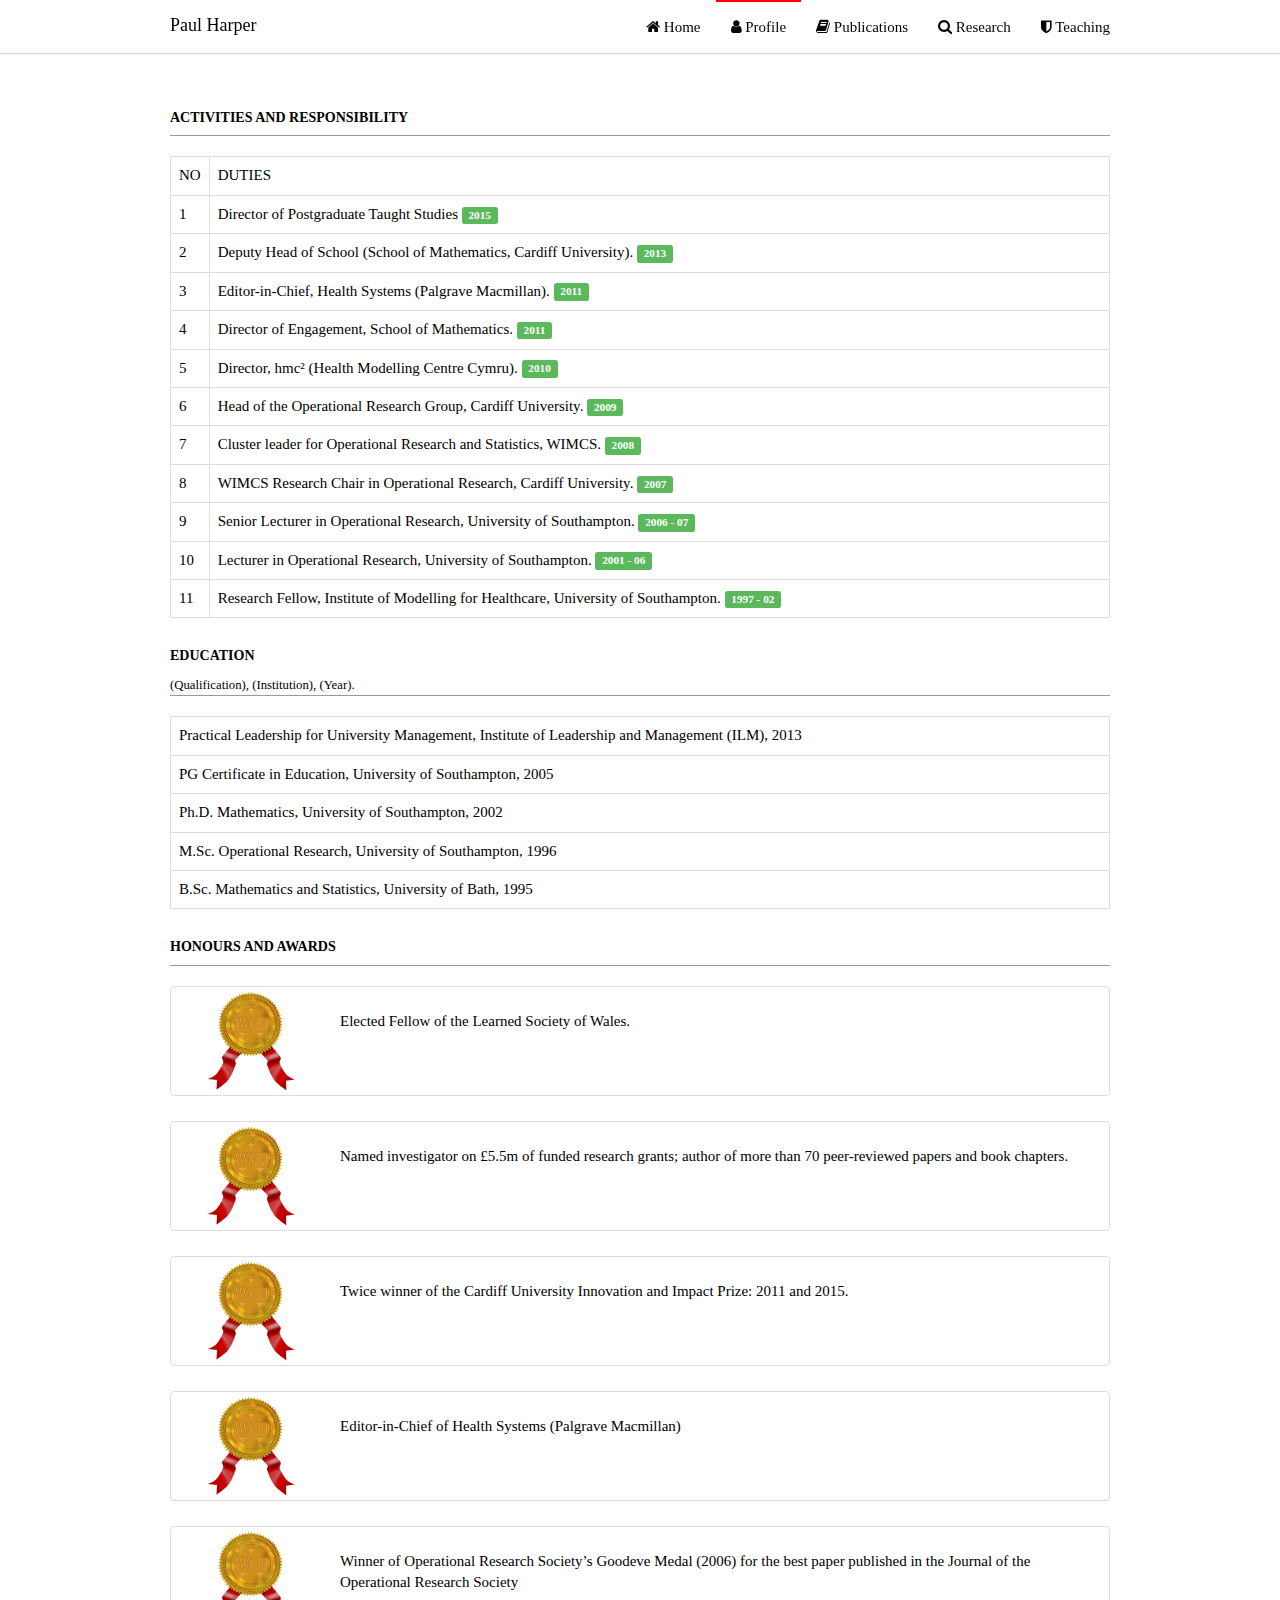
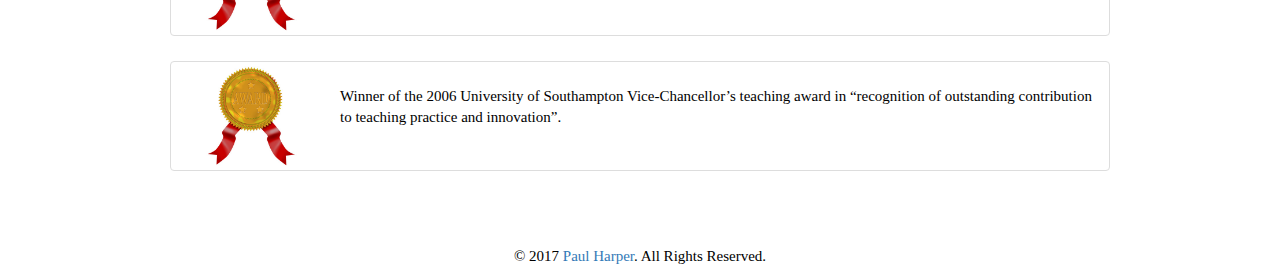
<file: profile.html>
<!DOCTYPE html>
<!-- define angular app -->
<html>

<head>
    <title>.:: Prof. Paul Harper ::.</title>
    <!-- SCROLLS -->
    <!--  <link rel="stylesheet" href="//netdna.bootstrapcdn.com/bootstrap/3.0.0/css/bootstrap.min.css" /> -->
    <link rel="stylesheet" href="https://maxcdn.bootstrapcdn.com/bootstrap/3.0.0/css/bootstrap.min.css">
    <link rel="stylesheet" href="https://cdnjs.cloudflare.com/ajax/libs/font-awesome/4.0.0/css/font-awesome.min.css">
    <link rel="stylesheet" type="text/css" href="css/style.css">
    <!-- <link rel="stylesheet" href="//netdna.bootstrapcdn.com/font-awesome/4.0.0/css/font-awesome.css" /> -->
    <script src="https://ajax.googleapis.com/ajax/libs/jquery/3.2.0/jquery.min.js"></script>
    <script src="https://maxcdn.bootstrapcdn.com/bootstrap/3.3.7/js/bootstrap.min.js"></script>
    <script src="sliderengine/amazingslider.js"></script>
    <link rel="stylesheet" type="text/css" href="sliderengine/amazingslider-1.css">
    <script src="sliderengine/initslider-1.js"></script>
    <style type="text/css">
    .amazingslider-box-1 {
        margin-left: 0px !important;
    }
    
    .amazingslider-slider-1 {
        border: 1px solid #969696 !important;
    }
    
    .amazingslider-img-elem-1 {
        height: 100% !important;
    }
    
    .amazingslider-box-1:nth-of-type(1) {
        border-top: 5px solid black;
    }

   /* div.amazingslider-box-1 :nth-child(3) { 
       visibility: hidden !important;
    }*/
    </style>
    <script type="text/javascript">
    $(document).ready(function() {

        // $(".navbar-default .navbar-nav > li > a").click(function(){
        //     $(".navbar-default .navbar-nav > li > a").removeClass("menu-active");
        //     $(".navbar-default .navbar-nav > li > a").addClass("menu-inactive");
        //     $(this).addClass("menu-active");
        //      $(this).removeClass("menu-inactive");
        // });

        //$("div.amazingslider-box-1 :nth-child(3)").hide();
    // jQuery("div.amazingslider-box-1 :nth-child(3)").css("height","100%");
    // jQuery("div.amazingslider-box-1 :nth-child(3)").css("height","100%");
        $("#main").click(function(event) {

            var clickover = $(event.target);
            var _opened = $(".navbar-collapse").hasClass("navbar-collapse collapse in");
            if (_opened === true && !clickover.hasClass("navbar-toggle")) {
                $("button.navbar-toggle").click();
            }
        });

        //$(".amazingslider-box-1:nth-of-type(3)").hide();


    });
    </script>
</head>
<!-- define angular controller -->

<body ng-app="scotchApp">
    <div class="container">
        <nav class=" navbar navbar-default navbar-fixed-top custom-menu">
            <div class="container">
                <div class="navbar-header">
                    <button type="button" class="navbar-toggle outline collapsed" data-toggle="collapse" data-target="#navbar-collapse-able">
                        <span class="icon-bar"></span>
                        <span class="icon-bar"></span>
                        <span class="icon-bar"></span>
                    </button>
                    <a class="navbar-brand " href="index.html">
                        <!-- <span id="nav-logo"></span> -->Paul Harper
                    </a>
                </div>
                <div class="collapse navbar-collapse" id="navbar-collapse-able">
                    <ul class="nav navbar-nav navbar-right">
                        <li><a id="homeid" class="menu-inactive" href="index.html"><i class="fa fa-home"></i> Home</a></li>
                        <li><a class="menu-active" href="profile.html"><i class="fa  fa-user"></i> Profile</a></li>
                        <li><a class="menu-inactive" href="publications.html"><i class="fa fa-book "></i> Publications</a></li>
                        <li><a class="menu-inactive" href="research.html"><i class="fa fa-search "></i> Research</a></li>
                        <li><a class="menu-inactive" href="teaching.html"><i class="fa fa-shield"></i> Teaching</a></li>
                         <!-- <li><a class="menu-inactive" href="contact.html"><i class="fa fa-comment"></i> Contact</a></li> -->
                        <!--  <li><a class="btn" href="https://www.cloudpeeps.com/sign_up">Sign up</a></li> -->
                    </ul>
                </div>
            </div>
        </nav>
        <div id="main" style="background-color: #ffffff; margin-top:100px;  margin-bottom: 50px;">
            <!-- angular templating -->
            <!-- this is where content will be injected -->
            <div style="min-height: 500px;  ">
               
                <div class="row" align="left"> 
                    <div class="col-lg-12 col-md-12 col-sm-12">
                        <h5><b>ACTIVITIES AND RESPONSIBILITY</b></h5>
                        <hr style="background-color:#999; height:1px; border:0px; margin-top:0px;" align="center">
                    </div>
                </div>

                <div class="row">
                            <div class="col-lg-12 col-md-12 col-sm-12">
                                <table class="table table-bordered">
                                    <thead>
                                            <tr role="row" valign="top">
                                            <td class="sorting_disabled" rowspan="1" colspan="1" width="3%">NO</td>
                                            <td class="sorting_disabled" rowspan="1" colspan="1">DUTIES</td ></tr>
                                          <tr>
                                              <td>1</td>
                                              <td>Director of Postgraduate Taught Studies <span class="label label-success">2015</span>
                                              </td>
                                          </tr>
                                          <tr>
                                              <td>2</td>
                                              <td>Deputy Head of School (School of Mathematics, Cardiff University). <span class="label label-success">2013</span>
                                              </td>
                                          </tr>
                                          <tr>
                                              <td>3</td>
                                              <td>Editor-in-Chief, Health Systems (Palgrave Macmillan).  <span class="label label-success">2011</span>
                                              </td>
                                          </tr>
                                          <tr>
                                              <td>4</td>
                                              <td>Director of Engagement, School of Mathematics.  <span class="label label-success">2011</span>
                                              </td>
                                          </tr>
                                          <tr>
                                              <td>5</td>
                                              <td>Director, hmc² (Health Modelling Centre Cymru).  <span class="label label-success">2010</span>
                                              </td>
                                          </tr>
                                          <tr>
                                              <td>6</td>
                                              <td>Head of the Operational Research Group, Cardiff University.  <span class="label label-success">2009</span>
                                              </td>
                                          </tr>
                                           <tr>
                                              <td>7</td>
                                              <td>Cluster leader for Operational Research and Statistics, WIMCS.  <span class="label label-success">2008</span>
                                              </td>
                                          </tr>

                                           <tr>
                                              <td>8</td>
                                              <td>WIMCS Research Chair in Operational Research, Cardiff University.  <span class="label label-success">2007</span>
                                              </td>
                                          </tr>
                                           <tr>
                                              <td>9</td>
                                              <td>Senior Lecturer in Operational Research, University of Southampton.  <span class="label label-success">2006 - 07</span>
                                              </td>
                                          </tr>
                                           <tr>
                                              <td>10</td>
                                              <td>Lecturer in Operational Research, University of Southampton.  <span class="label label-success">2001 - 06</span>
                                              </td>
                                          </tr>
                                           <tr>
                                              <td>11</td>
                                              <td>Research Fellow, Institute of Modelling for Healthcare, University of Southampton.  <span class="label label-success">1997 - 02</span>
                                              </td>
                                          </tr> 
                                          
                                    </thead>
                                 </table>    
                             </div>
                        </div>

                <div class="row" align="left"> 
                    <div class="col-lg-12 col-md-12 col-sm-12">
                        <h5><b>EDUCATION</b></h5>
                        <small>(Qualification), (Institution), (Year).</small>
                        <hr style="background-color:#999; height:1px; border:0px; margin-top:0px;" align="center">
                    </div>
                </div>
                 <div class="row">
                    <div class="col-lg-12 col-md-12 col-sm-12">
                        <table class="table table-bordered">
                            <thead>
                                <tr>
                                      <td>Practical Leadership for University Management, Institute of Leadership and Management (ILM), 2013
                                      </td>
                                  </tr>

                                  <tr>
                                      <td>PG Certificate in Education, University of Southampton, 2005
                                      </td>
                                  </tr>
                                  <tr>
                                      <td>Ph.D. Mathematics, University of Southampton, 2002
                                      </td>
                                  </tr>
                                  <tr>
                                      <td>M.Sc. Operational Research, University of Southampton, 1996
                                      </td>
                                  </tr>
                                  <tr>
                                      <td>B.Sc. Mathematics and Statistics, University of Bath, 1995  
                                      </td>
                                  </tr> 
                                  
                            </thead>
                         </table>    
                     </div>
                </div>

                <div class="row" align="left"> 
                    <div class="col-lg-12 col-md-12 col-sm-12">
                        <h5><b>HONOURS AND AWARDS</b></h5>
                        <hr style="background-color:#999; height:1px; border:0px; margin-top:0px;" align="center">
                    </div>
                </div>

               <div class="row">

                       <div class="col-xs-12 col-sm-12 col-md-12 col-lg-12" style="margin-bottom: 5px">
                                <div class="thumbnail">
                                    <div class="row no-margin no-padding">
                                        <div class="col-xs-12 col-sm-2 col-md-1 col-lg-2 xs-hidden" style="text-align: center;">
                                            <img src="image/award.jpg" width="100px">
                                        </div>
                                        <div class="col-xs-12 col-sm-10 col-md-10 col-lg-10" style=" padding: 10px; margin-top: 10px">
                                               Elected Fellow of the Learned Society of Wales.
                                        </div>
                                    </div>
                                </div>
                            </div>
            
                            <!-- Start Widget Awards -->
                            <div class="col-xs-12 col-sm-12 col-md-12 col-lg-12" style="margin-bottom: 5px">
                                <div class="thumbnail">
                                    <div class="row no-margin no-padding">
                                        <div class="col-xs-12 col-sm-2 col-md-1 col-lg-2 xs-hidden" style="text-align: center;">
                                            <img src="image/award.jpg" width="100px">
                                        </div>
                                        <div class="col-xs-12 col-sm-10 col-md-10 col-lg-10" style=" padding: 10px; margin-top: 10px">
                                            Named investigator on £5.5m of funded research grants; author of more than 70 peer-reviewed papers and book chapters.
                                        </div>
                                    </div>
                                </div>
                            </div>
                            <div class="col-xs-12 col-sm-12 col-md-12 col-lg-12" style="margin-bottom: 5px">
                                <div class="thumbnail">
                                    <div class="row no-margin no-padding">
                                        <div class="col-xs-12 col-sm-2 col-md-1 col-lg-2" style="text-align: center;">
                                            <img src="image/award.jpg" width="100px">
                                        </div>
                                        <div class="col-xs-12 col-sm-10 col-md-10 col-lg-10" style=" padding: 10px; margin-top: 10px">
                                           Twice winner of the Cardiff University Innovation and Impact Prize: 2011  and 2015.
                                        </div>
                                    </div>
                                </div>
                            </div>
                            <div class="col-xs-12 col-sm-12 col-md-12 col-lg-12" style="margin-bottom: 5px">
                                <div class="thumbnail">
                                    <div class="row no-margin no-padding">
                                        <div class="col-xs-12 col-sm-2 col-md-1 col-lg-2" style="text-align: center;">
                                            <img src="image/award.jpg" width="100px">
                                        </div>
                                        <div class="col-xs-12 col-sm-10 col-md-10 col-lg-10" style=" padding: 10px; margin-top: 10px">
                                           Editor-in-Chief of Health Systems (Palgrave Macmillan)
                                        </div>
                                    </div>
                                </div>
                            </div>
                            <div class="col-xs-12 col-sm-12 col-md-12 col-lg-12" style="margin-bottom: 5px">
                                <div class="thumbnail">
                                    <div class="row no-margin no-padding">
                                        <div class="col-xs-12 col-sm-2 col-md-1 col-lg-2" style="text-align: center;">
                                            <img src="image/award.jpg" width="100px">
                                        </div>
                                        <div class="col-xs-12 col-sm-10 col-md-10 col-lg-10" style=" padding: 10px; margin-top: 10px">Winner of Operational Research Society’s Goodeve Medal (2006) for the best paper published in the Journal of the Operational Research Society
                                        </div>
                                    </div>
                                </div>
                            </div>
                            
                            <div class="col-xs-12 col-sm-12 col-md-12 col-lg-12" style="margin-bottom: 5px">
                                <div class="thumbnail">
                                    <div class="row no-margin no-padding">
                                        <div class="col-xs-12 col-sm-2 col-md-1 col-lg-2" style="text-align: center;">
                                            <img src="image/award.jpg" width="100px">
                                        </div>
                                        <div class="col-xs-12 col-sm-10 col-md-10 col-lg-10" style=" padding: 10px; margin-top: 10px">Winner of the 2006 University of Southampton Vice-Chancellor’s teaching award in “recognition of outstanding contribution to teaching practice and innovation”.
                                        </div>
                                    </div>
                                </div>
                            </div>
                                        
                        


            </div>
        </div>
    </div>
    <footer class="text-center">
        <p>

                &copy; 2017 <a target="_blank" href="#" >Paul Harper</a>. All Rights Reserved.
        </p>
    </footer>
    </div>
</body>

</html>
</file>
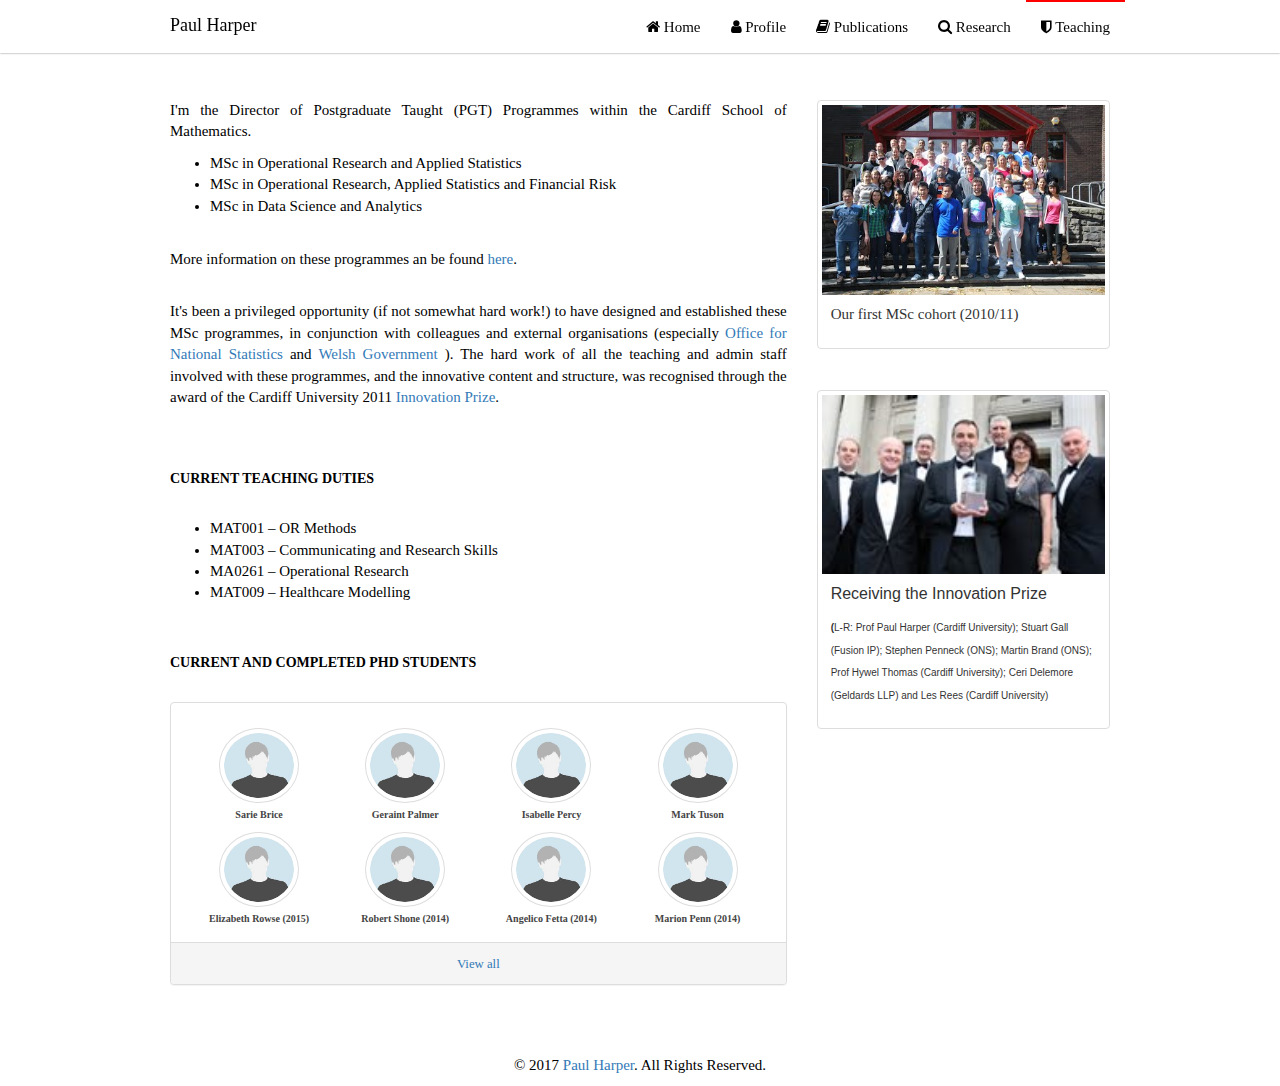
<file: teaching.html>
<!DOCTYPE html>
<!-- define angular app -->
<html>

<head>
    <title>.:: Prof. Paul Harper ::.</title>
    <!-- SCROLLS -->
    <!--  <link rel="stylesheet" href="//netdna.bootstrapcdn.com/bootstrap/3.0.0/css/bootstrap.min.css" /> -->
    <link rel="stylesheet" href="https://maxcdn.bootstrapcdn.com/bootstrap/3.0.0/css/bootstrap.min.css">
    <link rel="stylesheet" href="https://cdnjs.cloudflare.com/ajax/libs/font-awesome/4.0.0/css/font-awesome.min.css">
    <link rel="stylesheet" type="text/css" href="css/style.css">
    <!-- <link rel="stylesheet" href="//netdna.bootstrapcdn.com/font-awesome/4.0.0/css/font-awesome.css" /> -->
    <script src="https://ajax.googleapis.com/ajax/libs/jquery/3.2.0/jquery.min.js"></script>
    <script src="https://maxcdn.bootstrapcdn.com/bootstrap/3.3.7/js/bootstrap.min.js"></script>
    <script src="sliderengine/amazingslider.js"></script>
    <link rel="stylesheet" type="text/css" href="sliderengine/amazingslider-1.css">
    <script src="sliderengine/initslider-1.js"></script>
    <style type="text/css">
    .amazingslider-box-1 {
        margin-left: 0px !important;
    }
    
    .amazingslider-slider-1 {
        border: 1px solid #969696 !important;
    }
    
    .amazingslider-img-elem-1 {
        height: 100% !important;
    }
    
    .amazingslider-box-1:nth-of-type(1) {
        border-top: 5px solid black;
    }
    /* div.amazingslider-box-1 :nth-child(3) { 
       visibility: hidden !important;
    }*/
    </style>
    <script type="text/javascript">
    $(document).ready(function() {
        $("#main").click(function(event) {

            var clickover = $(event.target);
            var _opened = $(".navbar-collapse").hasClass("navbar-collapse collapse in");
            if (_opened === true && !clickover.hasClass("navbar-toggle")) {
                $("button.navbar-toggle").click();
            }
        });

        //$(".amazingslider-box-1:nth-of-type(3)").hide();
        $("#viewallId").click(function(){
            $(".view-all").toggle();
        });

    });
    </script>
</head>
<!-- define angular controller -->

<body ng-app="scotchApp">
    <div class="container">
        <nav class=" navbar navbar-default navbar-fixed-top custom-menu">
            <div class="container">
                <div class="navbar-header">
                    <button type="button" class="navbar-toggle outline collapsed" data-toggle="collapse" data-target="#navbar-collapse-able">
                        <span class="icon-bar"></span>
                        <span class="icon-bar"></span>
                        <span class="icon-bar"></span>
                    </button>
                    <a class="navbar-brand " href="index.html">
                        <!-- <span id="nav-logo"></span> -->Paul Harper
                    </a>
                </div>
                <div class="collapse navbar-collapse" id="navbar-collapse-able">
                    <ul class="nav navbar-nav navbar-right">
                        <li><a id="homeid" class="menu-inactive" href="index.html"><i class="fa fa-home"></i> Home</a></li>
                        <li><a class="menu-inactive" href="profile.html"><i class="fa  fa-user"></i> Profile</a></li>
                        <li><a class="menu-inactive" href="publications.html"><i class="fa fa-book "></i> Publications</a></li>
                        <li><a class="menu-inactive" href="research.html"><i class="fa fa-search "></i> Research</a></li>
                        <li><a class="menu-active" href="teaching.html"><i class="fa fa-shield"></i> Teaching</a></li>
                        <!-- <li><a class="menu-inactive" href="contact.html"><i class="fa fa-comment"></i> Contact</a></li> -->
                        <!--  <li><a class="btn" href="https://www.cloudpeeps.com/sign_up">Sign up</a></li> -->
                    </ul>
                </div>
            </div>
        </nav>
        <div id="main" style="background-color: #ffffff; margin-top:100px;  margin-bottom: 50px;">
            <!-- angular templating -->
            <!-- this is where content will be injected -->
            <div style="min-height: 500px;" class="teaching">
                <div class="row" align="left">
                    <div class="col-xs-12  col-lg-8 col-md-8 col-sm-8">
                        <p class="text-justify"> I'm the Director of Postgraduate Taught (PGT) Programmes within the Cardiff School of Mathematics. </p>
                        <ul>
                            <li>MSc in Operational Research and Applied Statistics</li>
                            <li>MSc in Operational Research, Applied Statistics and Financial Risk</li>
                            <li>MSc in Data Science and Analytics</span>
                            </li>
                        </ul>
                        <br/>
                        <p class="text-justify">More information on these programmes an be found <a href="http://www.cardiff.ac.uk/mathematics/courses/postgraduate-taught"> here</a>.</p>
                        <br/>

                        <p class="text-justify">It's been a privileged opportunity (if not somewhat hard work!) to have designed and established these MSc programmes, in conjunction with colleagues and external organisations (especially
                            <a href="http://www.statistics.gov.uk/default.asp" target="_blank">Office for National Statistics </a> and
                            <a href="http://wales.gov.uk/splash;jsessionid=L1bDTXHD24NKPsmfYtm8TyCVQ2m7RlRvjv2hMD0nLWLLvGvlbBGw!1215994767?orig=/" target="_blank">Welsh Government</a> ). The hard work of all the teaching and admin staff involved with these programmes, and the innovative content and structure, was recognised through the award of the Cardiff University 2011
                            <a href="http://www.innovation-network.org.uk/innovation-awards/awards/innovation-prize-6.aspx" target="_blank">Innovation Prize</a>.</p>

                            <br/><br/>
                     <p>
                         <h5><b> CURRENT TEACHING DUTIES</b></h5> <br/>

                        <ul class="list">
                            <li>MAT001 &ndash; OR Methods</li>
                            <li>MAT003 &ndash; Communicating and Research Skills</li>
                            <li>MA0261 &ndash;&nbsp;Operational Research</li>
                            <li>MAT009 &ndash; Healthcare Modelling</li>
                        </ul>
                        <br/>
                     </p>
                     <div class="row">
                         
                         <div class="col-lg-12 col-md-12 col-sm-12">
                          <h5><b> CURRENT AND COMPLETED PHD STUDENTS</b></h5> <br/>
                                <div class="panel panel-default">
                                    <div class="panel-body p-b-10 p-t-10 text-center">
                                        
                                        <ul class="users-list clearfix">                                
                                            <li>
                                               
                                                <img src="image/users.jpg" class="img-circle img-thumbnail img-thumbnail-avatar" style="width:80px; height:75px;">

                                                <a class="users-list-name" href="#">Sarie Brice</a>                                             
                                            </li>
                                                                        
                                            <li>
                                                <img src="image/users.jpg" class="img-circle img-thumbnail img-thumbnail-avatar" style="width:80px; height:75px;">
                                                <a class="users-list-name" href="#">Geraint Palmer</a>                                               
                                            </li>
                                            <li>
                                                <img src="image/users.jpg" class="img-circle img-thumbnail img-thumbnail-avatar" style="width:80px; height:75px;">
                                               
                                                <a class="users-list-name" href="#">Isabelle Percy</a>                                               
                                            </li>
                                            <li>
                                               
                                                <img src="image/users.jpg" class="img-circle img-thumbnail img-thumbnail-avatar" style="width:80px; height:75px;">
                                              
                                                <a class="users-list-name" href="#">Mark Tuson</a>                                             
                                            </li>
                                            <li>
                                                <img src="image/users.jpg" class="img-circle img-thumbnail img-thumbnail-avatar" style="width:80px; height:75px;">
                                               
                                                <a class="users-list-name" href="#">Elizabeth Rowse (2015)</a>                                             
                                            </li>
                                            <li>
                                           
                                                <img src="image/users.jpg" class="img-circle img-thumbnail img-thumbnail-avatar" style="width:80px; height:75px;">
                                               
                                                <a class="users-list-name" href="#">Robert Shone (2014)</a>                                               
                                            </li>
                                            <li>
                                                
                                                <img src="image/users.jpg" class="img-circle img-thumbnail img-thumbnail-avatar" style="width:80px; height:75px;">
                                               
                                                <a class="users-list-name" href="#">Angelico Fetta (2014)</a>                                             
                                            </li>
                                            <li>
                                            
                                                <img src="image/users.jpg" class="img-circle img-thumbnail img-thumbnail-avatar" style="width:80px; height:75px;">
                                              
                                                <a class="users-list-name" href="#">Marion Penn (2014)</a>                                               
                                            </li>




                                            <li class="view-all">
                                                <img src="image/users.jpg" class="img-circle img-thumbnail img-thumbnail-avatar" style="width:80px; height:75px;">
                                               
                                                <a class="users-list-name" href="#">Leanne Smith (2013)</a>                                             
                                            </li>
                                            <li class="view-all">
                                           
                                                <img src="image/users.jpg" class="img-circle img-thumbnail img-thumbnail-avatar" style="width:80px; height:75px;">
                                               
                                                <a class="users-list-name" href="#">Julie Vile (2013)</a>                                               
                                            </li>
                                            <li class="view-all">
                                                
                                                <img src="image/users.jpg" class="img-circle img-thumbnail img-thumbnail-avatar" style="width:80px; height:75px;">
                                               
                                                <a class="users-list-name" href="#">Joe Viana (2011)</a>                                             
                                            </li>
                                            <li class="view-all">
                                            
                                                <img src="image/users.jpg" class="img-circle img-thumbnail img-thumbnail-avatar" style="width:80px; height:75px;">
                                              
                                                <a class="users-list-name" href="#">Shivam Desai (2011)</a>                                               
                                            </li>








                                            <li class="view-all">
                                                
                                                <img src="image/users.jpg" class="img-circle img-thumbnail img-thumbnail-avatar" style="width:80px; height:75px;">
                                               
                                                <a class="users-list-name" href="#">Dileep Da Silva (2011)</a>                                             
                                            </li>
                                            <li class="view-all">
                                            
                                                <img src="image/users.jpg" class="img-circle img-thumbnail img-thumbnail-avatar" style="width:80px; height:75px;">
                                              
                                                <a class="users-list-name" href="#">Michael Thorwarth (2011)</a>                                               
                                            </li>




                                            <li class="view-all">
                                                <img src="image/users.jpg" class="img-circle img-thumbnail img-thumbnail-avatar" style="width:80px; height:75px;">
                                               
                                                <a class="users-list-name" href="#">Evandro Leite (2009)</a>                                             
                                            </li>
                                            <li class="view-all">
                                           
                                                <img src="image/users.jpg" class="img-circle img-thumbnail img-thumbnail-avatar" style="width:80px; height:75px;">
                                               
                                                <a class="users-list-name" href="#">Honora Smith (2008)</a>                                               
                                            </li>
                                            <li class="view-all">
                                                
                                                <img src="image/users.jpg" class="img-circle img-thumbnail img-thumbnail-avatar" style="width:80px; height:75px;">
                                               
                                                <a class="users-list-name" href="#">Jennifer Sykes (2007)</a>                                             
                                            </li>
                                            <li class="view-all">
                                            
                                                <img src="image/users.jpg" class="img-circle img-thumbnail img-thumbnail-avatar" style="width:80px; height:75px;">
                                              
                                                <a class="users-list-name" href="#">Naomi Powell (2006):</a>                                               
                                            </li>
                                        </ul>   

                                    </div>
                                    <div class="panel-footer text-center text-size-small f-w-500">
                                        <a href="javascript:void(0)" id="viewallId"><small>View all </small></a>                      </div>
                                </div><!-- / .panel -->
                            </div>
                     </div>

                    </div>
                    <div class="col-xs-12  col-lg-4 col-md-4 col-sm-4">
                        <div class="thumbnail">
                                <img src="image/MSc Class Photo 2011.jpg" class="firstmscimage ">
                                <div class="caption">
                                    <p>Our first MSc cohort (2010/11)</p>
                                </div>
                        </div>
                        <br/>
                        <div class="thumbnail">
                                <img src="image/InnovationPrize.jpg" class="firstmscimage ">
                                <div class="caption">
                                    <p><font size="3" face="'trebuchet ms', sans-serif">Receiving the Innovation Prize</font></p>
                                    <p><font face="'trebuchet ms', sans-serif"><b><font size="1">(</font></b><span style="color:rgb(51,51,51);line-height:14px"><font size="1">L-R: Prof Paul Harper (Cardiff University); Stuart Gall (Fusion IP); Stephen Penneck (ONS); Martin Brand (ONS);&nbsp;</font></span></font>
                                        
                                        <font face="'trebuchet ms', sans-serif"><span style="color:rgb(51,51,51);line-height:14px"><font size="1">Prof Hywel Thomas (Cardiff University); Ceri Delemore (Geldards LLP) and Les Rees (Cardiff University)</font></span></font>

                                    </p>
                                </div>
                        </div>
                    </div>
                </div>
            </div>
        </div>
    </div>
    <footer class="text-center">
       <p>

                &copy; 2017 <a target="_blank" href="#" >Paul Harper</a>. All Rights Reserved.
        </p>
    </footer>
    </div>
</body>

</html>
</file>
<file: css/style.css>
body {
	font-size: 15px !important;
	font-family: Enriqueta,serif !important;
	color: #000000 !important;

}

.text-justify{
	text-align: justify;
}

.no-margin{
	margin: 0px !important;
}
.no-padding{
	padding: : 0px !important;
}

.navbar-default .navbar-nav > li > a{
	color: #000000;
}

.navbar-default .navbar-brand{
	color: #000000;
}

.navbar-nav > li > a{
	/*padding-right: 5px;
	padding-left: 5px;*/
}
.menu-active{
	border-top:  2px solid red;
}

.menu-inactive{
	border-top:  2px solid white;
}

.gap-right {
  margin-right: 10px; 
}



.custom-menu{
	background-color: white;
    box-shadow: 0 0 2px rgba(0, 0, 0, 0.5);
    border-color: #ffffff;
    transition: background-color 0.75s ease 0s;
}



.table-bordered > thead > tr > th, .table-bordered > thead > tr > td{
	border-bottom-width:1px;
}




.profile {
  /*  padding-right: 0px;
    padding-left: 0px;*/
}
.about, .about .col-md-4, .about .col-md-3 {
    padding-left: 0;
    padding-right: 0px;
}
.about-image h4 {
    /*color: #000;
    font-family: "Muli",sans-serif;*/
    font-size: 14px;
    font-weight: 400;
    /*left: 55px;*/
    letter-spacing: 0.04em;
    position: relative;
   /* top: 5px;*/
}


.about img {
    border-radius: 50%;
    height: 200px;
    /*margin-top: 20px;*/
    width: 200px;
    margin-top: 40px;
}
.about p {
    /*color: #555;
    font-family: "Muli",sans-serif;*/
    font-size: 14px;
    font-weight: 400;
    letter-spacing: 1px;
    line-height: 26px;
    margin-top: 15px;
}
.about ul.info {
    list-style: outside none none;
    margin-top: 15px;
    padding-left: 0;
}
.about ul.info li {
    border-bottom: 1px solid #eee;
   /* color: #999;
    font-family: "Muli",sans-serif;
    font-size: 14px;*/
    letter-spacing: 0.04em;
    line-height: 24px;
   /* margin-bottom: 17px;*/
   padding-top: 4px;
   padding-bottom: 4px;
}
.about ul.info li span {
    color: #444;
}
.about ul.social {
    list-style: outside none none;
    padding-left: 0;
}
.about ul.social li {
    display: inline-block;
    font-size: 22px;
    margin-right: 14px;
}
.about ul.social li a {
    color: #333;
    transition: all 0.3s ease-in-out 0s;
}
.about ul li a:hover {
    color: #ea1e31;
}

.social img{
	height: 50px;
	width: 100px;
	margin-top: 0px;
}


.teaching .firstmscimage{
	width: 100%;
}


.users-list {
    list-style: outside none none;
    margin: 0;
    padding: 0;
}
.users-list > li {
    float: left;
    padding: 10px 1% 0;
    text-align: center;
    width: 25%;
}
.users-list > li img {
    border-radius: 50%;
    height: auto;
    max-width: 100%;
}
.users-list-name {
    color: #444;
    font-size: 10px;
    font-weight: 600;
    margin-top: 5px;
    overflow: hidden;
    text-overflow: ellipsis;
    white-space: nowrap;
}
.users-list-name {
    display: block;
}

.view-all{
	display: none;
}




@media (min-width: 1200px) {
  .container {
    width: 970px;
  }
}

@media (max-width: 1024px) {

}
@media (max-width: 991px) {

}
@media (min-width: 768px) and (max-width: 900px) {


}

@media (max-width: 767px) {
	.about img {
	    margin-top: 0px;
	}
	.teaching .firstmscimage{
		width: 100%;
	}

}

@media (max-width: 600px) {

}


@media (max-width: 420px) {

    
}
@media (max-width: 385px) {

	

}



.social .fa {
  padding: 4px;/*
  font-size: 30px;*/
  width: 30px;
  text-align: center;
  text-decoration: none;
 /* margin: 5px 2px;*/
  border-radius: 50%;
}

.social .fa:hover {
    opacity: 0.7;
}

.social .fa-youtube {
  background: #bb0000;
  color: white;
}

.social .fa-google-plus {
  background:  #d34836;
  color: white;
}

.social .fa-twitter {
  background: #55ACEE;
  color: white;
}

.social .fa-envelope {
  background: #3B5998;
  color: white;
}

.social  .fa-linkedin {
  background: #007bb5;
  color: white;
}
</file>
<file: sliderengine/amazingslider-1.css>
/* blue button large */
.as-btn-blue-large {
  	display: inline-block;
  	border: none;
  	-webkit-box-sizing: border-box;
  	-moz-box-sizing: border-box;
  	box-sizing: border-box;
  	margin: 0;
  	background: #009cde;
  	font-family: "Lucida Sans Unicode","Lucida Grande",sans-serif,Arial;
  	color: #fff;
  	cursor: pointer;
  	text-align: center;
  	text-decoration: none;
  	text-shadow: none;
  	text-transform: none;
  	white-space: nowrap;
  	-webkit-font-smoothing: antialiased;
	padding: 10px 16px;
	font-size: 24px;
	font-weight: 300;
  	-webkit-border-radius: 4px;
  	-moz-border-radius: 4px;
  	border-radius: 4px;
}

.as-btn-blue-large:hover {
  	color: #fff;
  	background: #0285d2;
}

.as-btn-blue-large:focus {
  	outline: 0;
}

/* blue button medium */
.as-btn-blue-medium {
  	display: inline-block;
  	border: none;
  	-webkit-box-sizing: border-box;
  	-moz-box-sizing: border-box;
  	box-sizing: border-box;
  	margin: 0;
  	background: #009cde;
  	font-family: "Lucida Sans Unicode","Lucida Grande",sans-serif,Arial;
  	color: #fff;
  	cursor: pointer;
  	text-align: center;
  	text-decoration: none;
  	text-shadow: none;
  	text-transform: none;
  	white-space: nowrap;
  	-webkit-font-smoothing: antialiased;
	padding: 6px 12px;
	font-size: 14px;
	font-weight: normal;
  	-webkit-border-radius: 2px;
  	-moz-border-radius: 2px;
  	border-radius: 2px;
}

.as-btn-blue-medium:hover {
  	color: #fff;
  	background: #0285d2;
}

.as-btn-blue-medium:focus {
  	outline: 0;
}

/* blue button small */
.as-btn-blue-small {
  	display: inline-block;
  	border: none;
  	-webkit-box-sizing: border-box;
  	-moz-box-sizing: border-box;
  	box-sizing: border-box;
  	margin: 0;
  	background: #009cde;
  	font-family: "Lucida Sans Unicode","Lucida Grande",sans-serif,Arial;
  	color: #fff;
  	cursor: pointer;
  	text-align: center;
  	text-decoration: none;
  	text-shadow: none;
  	text-transform: none;
  	white-space: nowrap;
  	-webkit-font-smoothing: antialiased;
	padding: 5px 10px;
	font-size: 12px;
	font-weight: normal;
  	-webkit-border-radius: 0px;
  	-moz-border-radius: 0px;
  	border-radius: 0px;
}

.as-btn-blue-small:hover {
  	color: #fff;
  	background: #0285d2;
}

.as-btn-blue-small:focus {
  	outline: 0;
}

/* blue border large */
.as-btn-blueborder-large {
  	display: inline-block;
  	border: 2px solid #009cde;
  	-webkit-box-sizing: border-box;
  	-moz-box-sizing: border-box;
  	box-sizing: border-box;
  	margin: 0;
  	background: transparent;
  	font-family: "Lucida Sans Unicode","Lucida Grande",sans-serif,Arial;
  	color: #009cde;
  	cursor: pointer;
  	text-align: center;
  	text-decoration: none;
  	text-shadow: none;
  	text-transform: none;
  	vertical-align: baseline;
  	white-space: nowrap;
  	-webkit-font-smoothing: antialiased;
	padding: 10px 16px;
	font-size: 24px;
	font-weight: 300;
  	-webkit-border-radius: 4px;
  	-moz-border-radius: 4px;
  	border-radius: 4px;
}

.as-btn-blueborder-large:hover {
  	color: #fff;
  	background: #009cde;
}

.as-btn-blueborder-large:focus {
  	outline: 0;
}

/* blue border medium */
.as-btn-blueborder-medium {
  	display: inline-block;
  	border: 2px solid #009cde;
  	-webkit-box-sizing: border-box;
  	-moz-box-sizing: border-box;
  	box-sizing: border-box;
  	margin: 0;
  	background: transparent;
  	font-family: "Lucida Sans Unicode","Lucida Grande",sans-serif,Arial;
  	color: #009cde;
  	cursor: pointer;
  	text-align: center;
  	text-decoration: none;
  	text-shadow: none;
  	text-transform: none;
  	vertical-align: baseline;
  	white-space: nowrap;
  	-webkit-font-smoothing: antialiased;
	padding: 6px 12px;
	font-size: 14px;
	font-weight: normal;
  	-webkit-border-radius: 2px;
  	-moz-border-radius: 2px;
  	border-radius: 2px;
}

.as-btn-blueborder-medium:hover {
  	color: #fff;
  	background: #009cde;
}

.as-btn-blueborder-medium:focus {
  	outline: 0;
}

/* blue border small */
.as-btn-blueborder-small {
  	display: inline-block;
  	border: 2px solid #009cde;
  	-webkit-box-sizing: border-box;
  	-moz-box-sizing: border-box;
  	box-sizing: border-box;
  	margin: 0;
  	background: transparent;
  	font-family: "Lucida Sans Unicode","Lucida Grande",sans-serif,Arial;
  	color: #009cde;
  	cursor: pointer;
  	text-align: center;
  	text-decoration: none;
  	text-shadow: none;
  	text-transform: none;
  	vertical-align: baseline;
  	white-space: nowrap;
  	-webkit-font-smoothing: antialiased;
	padding: 5px 10px;
	font-size: 12px;
	font-weight: normal;
  	-webkit-border-radius: 0px;
  	-moz-border-radius: 0px;
  	border-radius: 0px;
}

.as-btn-blueborder-small:hover {
  	color: #fff;
  	background: #009cde;
}

.as-btn-blueborder-small:focus {
  	outline: 0;
}

/* orange button large */
.as-btn-orange-large {
  	display: inline-block;
  	border: none;
  	-webkit-box-sizing: border-box;
  	-moz-box-sizing: border-box;
  	box-sizing: border-box;
  	margin: 0;
  	background: #f7a020;
  	font-family: "Lucida Sans Unicode","Lucida Grande",sans-serif,Arial;
  	color: #fff;
  	cursor: pointer;
  	text-align: center;
  	text-decoration: none;
  	text-shadow: none;
  	text-transform: none;
  	white-space: nowrap;
  	-webkit-font-smoothing: antialiased;
	padding: 10px 16px;
	font-size: 24px;
	font-weight: 300;
  	-webkit-border-radius: 4px;
  	-moz-border-radius: 4px;
  	border-radius: 4px;
}

.as-btn-orange-large:hover {
  	color: #fff;
  	background: #ffc030;
}

.as-btn-orange-large:focus {
  	outline: 0;
}

/* orange button medium */
.as-btn-orange-medium {
  	display: inline-block;
  	border: none;
  	-webkit-box-sizing: border-box;
  	-moz-box-sizing: border-box;
  	box-sizing: border-box;
  	margin: 0;
  	background: #f7a020;
  	font-family: "Lucida Sans Unicode","Lucida Grande",sans-serif,Arial;
  	color: #fff;
  	cursor: pointer;
  	text-align: center;
  	text-decoration: none;
  	text-shadow: none;
  	text-transform: none;
  	white-space: nowrap;
  	-webkit-font-smoothing: antialiased;
	padding: 6px 12px;
	font-size: 14px;
	font-weight: normal;
  	-webkit-border-radius: 2px;
  	-moz-border-radius: 2px;
  	border-radius: 2px;
}

.as-btn-orange-medium:hover {
  	color: #fff;
  	background: #ffc030;
}

.as-btn-orange-medium:focus {
  	outline: 0;
}

/* orange button small */
.as-btn-orange-small {
  	display: inline-block;
  	border: none;
  	-webkit-box-sizing: border-box;
  	-moz-box-sizing: border-box;
  	box-sizing: border-box;
  	margin: 0;
  	background: #f7a020;
  	font-family: "Lucida Sans Unicode","Lucida Grande",sans-serif,Arial;
  	color: #fff;
  	cursor: pointer;
  	text-align: center;
  	text-decoration: none;
  	text-shadow: none;
  	text-transform: none;
  	white-space: nowrap;
  	-webkit-font-smoothing: antialiased;
	padding: 5px 10px;
	font-size: 12px;
	font-weight: normal;
  	-webkit-border-radius: 0px;
  	-moz-border-radius: 0px;
  	border-radius: 0px;
}

.as-btn-orange-small:hover {
  	color: #fff;
  	background: #ffc030;
}

.as-btn-orange-small:focus {
  	outline: 0;
}

/* orange border large */
.as-btn-orangeborder-large {
  	display: inline-block;
  	border: 2px solid #f7a020;
  	-webkit-box-sizing: border-box;
  	-moz-box-sizing: border-box;
  	box-sizing: border-box;
  	margin: 0;
  	background: transparent;
  	font-family: "Lucida Sans Unicode","Lucida Grande",sans-serif,Arial;
  	color: #f7a020;
  	cursor: pointer;
  	text-align: center;
  	text-decoration: none;
  	text-shadow: none;
  	text-transform: none;
  	vertical-align: baseline;
  	white-space: nowrap;
  	-webkit-font-smoothing: antialiased;
	padding: 10px 16px;
	font-size: 24px;
	font-weight: 300;
  	-webkit-border-radius: 4px;
  	-moz-border-radius: 4px;
  	border-radius: 4px;
}

.as-btn-orangeborder-large:hover {
  	color: #fff;
  	background: #f7a020;
}

.as-btn-orangeborder-large:focus {
  	outline: 0;
}

/* orange border medium */
.as-btn-orangeborder-medium {
  	display: inline-block;
  	border: 2px solid #f7a020;
  	-webkit-box-sizing: border-box;
  	-moz-box-sizing: border-box;
  	box-sizing: border-box;
  	margin: 0;
  	background: transparent;
  	font-family: "Lucida Sans Unicode","Lucida Grande",sans-serif,Arial;
  	color: #f7a020;
  	cursor: pointer;
  	text-align: center;
  	text-decoration: none;
  	text-shadow: none;
  	text-transform: none;
  	vertical-align: baseline;
  	white-space: nowrap;
  	-webkit-font-smoothing: antialiased;
	padding: 6px 12px;
	font-size: 14px;
	font-weight: normal;
  	-webkit-border-radius: 2px;
  	-moz-border-radius: 2px;
  	border-radius: 2px;
}

.as-btn-orangeborder-medium:hover {
  	color: #fff;
  	background: #f7a020;
}

.as-btn-orangeborder-medium:focus {
  	outline: 0;
}

/* orange border small */
.as-btn-orangeborder-small {
  	display: inline-block;
  	border: 2px solid #f7a020;
  	-webkit-box-sizing: border-box;
  	-moz-box-sizing: border-box;
  	box-sizing: border-box;
  	margin: 0;
  	background: transparent;
  	font-family: "Lucida Sans Unicode","Lucida Grande",sans-serif,Arial;
  	color: #f7a020;
  	cursor: pointer;
  	text-align: center;
  	text-decoration: none;
  	text-shadow: none;
  	text-transform: none;
  	vertical-align: baseline;
  	white-space: nowrap;
  	-webkit-font-smoothing: antialiased;
	padding: 5px 10px;
	font-size: 12px;
	font-weight: normal;
  	-webkit-border-radius: 0px;
  	-moz-border-radius: 0px;
  	border-radius: 0px;
}

.as-btn-orangeborder-small:hover {
  	color: #fff;
  	background: #f7a020;
}

.as-btn-orangeborder-small:focus {
  	outline: 0;
}

/* white button large */
.as-btn-white-large {
  	display: inline-block;
  	border: none;
  	-webkit-box-sizing: border-box;
  	-moz-box-sizing: border-box;
  	box-sizing: border-box;
  	margin: 0;
  	background: #fff;
  	font-family: "Lucida Sans Unicode","Lucida Grande",sans-serif,Arial;
  	color: #444;
  	cursor: pointer;
  	text-align: center;
  	text-decoration: none;
  	text-shadow: none;
  	text-transform: none;
  	white-space: nowrap;
  	-webkit-font-smoothing: antialiased;
	padding: 10px 16px;
	font-size: 24px;
	font-weight: 300;
  	-webkit-border-radius: 4px;
  	-moz-border-radius: 4px;
  	border-radius: 4px;
}

.as-btn-white-large:hover {
  	color: #fff;
  	background: #444;
}

.as-btn-white-large:focus {
  	outline: 0;
}

/* white button medium */
.as-btn-white-medium {
  	display: inline-block;
  	border: none;
  	-webkit-box-sizing: border-box;
  	-moz-box-sizing: border-box;
  	box-sizing: border-box;
  	margin: 0;
  	background: #fff;
  	font-family: "Lucida Sans Unicode","Lucida Grande",sans-serif,Arial;
  	color: #444;
  	cursor: pointer;
  	text-align: center;
  	text-decoration: none;
  	text-shadow: none;
  	text-transform: none;
  	white-space: nowrap;
  	-webkit-font-smoothing: antialiased;
	padding: 6px 12px;
	font-size: 14px;
	font-weight: normal;
  	-webkit-border-radius: 2px;
  	-moz-border-radius: 2px;
  	border-radius: 2px;
}

.as-btn-white-medium:hover {
  	color: #fff;
  	background: #444;
}

.as-btn-white-medium:focus {
  	outline: 0;
}

/* white button small */
.as-btn-white-small {
  	display: inline-block;
  	border: none;
  	-webkit-box-sizing: border-box;
  	-moz-box-sizing: border-box;
  	box-sizing: border-box;
  	margin: 0;
  	background: #fff;
  	font-family: "Lucida Sans Unicode","Lucida Grande",sans-serif,Arial;
  	color: #444;
  	cursor: pointer;
  	text-align: center;
  	text-decoration: none;
  	text-shadow: none;
  	text-transform: none;
  	white-space: nowrap;
  	-webkit-font-smoothing: antialiased;
	padding: 5px 10px;
	font-size: 12px;
	font-weight: normal;
  	-webkit-border-radius: 0px;
  	-moz-border-radius: 0px;
  	border-radius: 0px;
}

.as-btn-white-small:hover {
  	color: #fff;
  	background: #444;
}

.as-btn-white-small:focus {
  	outline: 0;
}

/* white border large */
.as-btn-whiteborder-large {
  	display: inline-block;
  	border: 2px solid #fff;
  	-webkit-box-sizing: border-box;
  	-moz-box-sizing: border-box;
  	box-sizing: border-box;
  	margin: 0;
  	background: transparent;
  	font-family: "Lucida Sans Unicode","Lucida Grande",sans-serif,Arial;
  	color: #fff;
  	cursor: pointer;
  	text-align: center;
  	text-decoration: none;
  	text-shadow: none;
  	text-transform: none;
  	vertical-align: baseline;
  	white-space: nowrap;
  	-webkit-font-smoothing: antialiased;
	padding: 10px 16px;
	font-size: 24px;
	font-weight: 300;
  	-webkit-border-radius: 4px;
  	-moz-border-radius: 4px;
  	border-radius: 4px;
}

.as-btn-whiteborder-large:hover {
  	color: #444;
  	background: #fff;
}

.as-btn-whiteborder-large:focus {
  	outline: 0;
}

/* white border medium */
.as-btn-whiteborder-medium {
  	display: inline-block;
  	border: 2px solid #fff;
  	-webkit-box-sizing: border-box;
  	-moz-box-sizing: border-box;
  	box-sizing: border-box;
  	margin: 0;
  	background: transparent;
  	font-family: "Lucida Sans Unicode","Lucida Grande",sans-serif,Arial;
  	color: #fff;
  	cursor: pointer;
  	text-align: center;
  	text-decoration: none;
  	text-shadow: none;
  	text-transform: none;
  	vertical-align: baseline;
  	white-space: nowrap;
  	-webkit-font-smoothing: antialiased;
	padding: 6px 12px;
	font-size: 14px;
	font-weight: normal;
  	-webkit-border-radius: 2px;
  	-moz-border-radius: 2px;
  	border-radius: 2px;
}

.as-btn-whiteborder-medium:hover {
  	color: #444;
  	background: #fff;
}

.as-btn-whiteborder-medium:focus {
  	outline: 0;
}

/* white border small */
.as-btn-whiteborder-small {
  	display: inline-block;
  	border: 2px solid #fff;
  	-webkit-box-sizing: border-box;
  	-moz-box-sizing: border-box;
  	box-sizing: border-box;
  	margin: 0;
  	background: transparent;
  	font-family: "Lucida Sans Unicode","Lucida Grande",sans-serif,Arial;
  	color: #fff;
  	cursor: pointer;
  	text-align: center;
  	text-decoration: none;
  	text-shadow: none;
  	text-transform: none;
  	vertical-align: baseline;
  	white-space: nowrap;
  	-webkit-font-smoothing: antialiased;
	padding: 5px 10px;
	font-size: 12px;
	font-weight: normal;
  	-webkit-border-radius: 0px;
  	-moz-border-radius: 0px;
  	border-radius: 0px;
}

.as-btn-whiteborder-small:hover {
  	color: #444;
  	background: #fff;
}

.as-btn-whiteborder-small:focus {
  	outline: 0;
}

/* navy button large */
.as-btn-navy-large {
  	display: inline-block;
  	border: none;
  	-webkit-box-sizing: border-box;
  	-moz-box-sizing: border-box;
  	box-sizing: border-box;
  	margin: 0;
  	background: #334455;
  	font-family: "Lucida Sans Unicode","Lucida Grande",sans-serif,Arial;
  	color: #fff;
  	cursor: pointer;
  	text-align: center;
  	text-decoration: none;
  	text-shadow: none;
  	text-transform: none;
  	white-space: nowrap;
  	-webkit-font-smoothing: antialiased;
	padding: 10px 16px;
	font-size: 24px;
	font-weight: 300;
  	-webkit-border-radius: 4px;
  	-moz-border-radius: 4px;
  	border-radius: 4px;
}

.as-btn-navy-large:hover {
  	color: #fff;
  	background: #445566;
}

.as-btn-navy-large:focus {
  	outline: 0;
}

/* navy button medium */
.as-btn-navy-medium {
  	display: inline-block;
  	border: none;
  	-webkit-box-sizing: border-box;
  	-moz-box-sizing: border-box;
  	box-sizing: border-box;
  	margin: 0;
  	background: #334455;
  	font-family: "Lucida Sans Unicode","Lucida Grande",sans-serif,Arial;
  	color: #fff;
  	cursor: pointer;
  	text-align: center;
  	text-decoration: none;
  	text-shadow: none;
  	text-transform: none;
  	white-space: nowrap;
  	-webkit-font-smoothing: antialiased;
	padding: 6px 12px;
	font-size: 14px;
	font-weight: normal;
  	-webkit-border-radius: 2px;
  	-moz-border-radius: 2px;
  	border-radius: 2px;
}

.as-btn-navy-medium:hover {
  	color: #fff;
  	background: #445566;
}

.as-btn-navy-medium:focus {
  	outline: 0;
}

/* navy button small */
.as-btn-navy-small {
  	display: inline-block;
  	border: none;
  	-webkit-box-sizing: border-box;
  	-moz-box-sizing: border-box;
  	box-sizing: border-box;
  	margin: 0;
  	background: #334455;
  	font-family: "Lucida Sans Unicode","Lucida Grande",sans-serif,Arial;
  	color: #fff;
  	cursor: pointer;
  	text-align: center;
  	text-decoration: none;
  	text-shadow: none;
  	text-transform: none;
  	white-space: nowrap;
  	-webkit-font-smoothing: antialiased;
	padding: 5px 10px;
	font-size: 12px;
	font-weight: normal;
  	-webkit-border-radius: 0px;
  	-moz-border-radius: 0px;
  	border-radius: 0px;
}

.as-btn-navy-small:hover {
  	color: #fff;
  	background: #445566;
}

.as-btn-navy-small:focus {
  	outline: 0;
}
</file>
